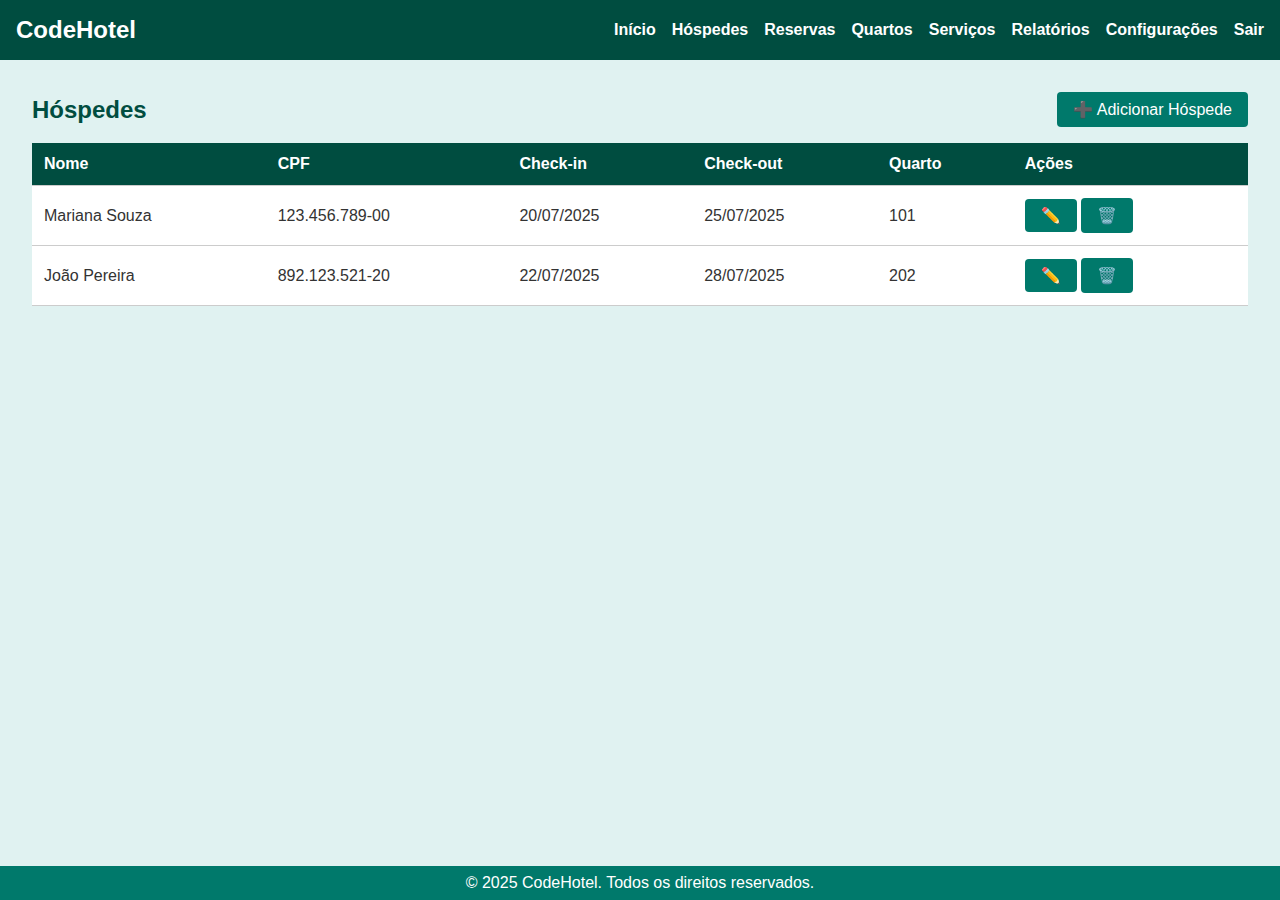
<file: admin/hospedes/index.html>
<!DOCTYPE html>
<html lang="pt-br">

<head>
    <meta charset="UTF-8">
    <meta name="viewport" content="width=device-width, initial-scale=1.0">
    <title>CodeHotel - Hóspedes</title>
    <link rel="stylesheet" href="../../assets/css/admin/pages/hospedes/index.css">
</head>

<body>
    <header>
        <h1>CodeHotel</h1>
        <nav>
            <ul>
                <li>
                    <a href="../dashboard">Início</a>
                </li>
                <li>
                    <a href="../hospedes">Hóspedes</a>
                </li>
                <li>
                    <a href="../reservas">Reservas</a>
                </li>
                <li>
                    <a href="../quartos">Quartos</a>
                </li>
                <li>
                    <a href="../servicos">Serviços</a>
                </li>
                <li>
                    <a href="../relatorios">Relatórios</a>
                </li>
                <li>
                    <a href="../configuracoes">Configurações</a>
                </li>
                <li>
                    <a href="../logout.html">Sair</a>
                </li>
            </ul>
        </nav>
    </header>
    <main>
        <div class="hospedes-header">
            <h2>Hóspedes</h2>
            <a href="novo.html" class="btn">➕ Adicionar Hóspede</a>
        </div>
        <div class="table-wrapper">
            <table>
                <thead>
                    <tr>
                        <th>Nome</th>
                        <th>CPF</th>
                        <th>Check-in</th>
                        <th>Check-out</th>
                        <th>Quarto</th>
                        <th>Ações</th>
                    </tr>
                </thead>
                <tbody>
                    <tr>
                        <td>Mariana Souza</td>
                        <td>123.456.789-00</td>
                        <td>20/07/2025</td>
                        <td>25/07/2025</td>
                        <td>101</td>
                        <td>
                            <a href="editar/1" class="btn">✏️</a>
                            <button class="btn">🗑️</button>
                        </td>
                    </tr>
                    <tr>
                        <td>João Pereira</td>
                        <td>892.123.521-20</td>
                        <td>22/07/2025</td>
                        <td>28/07/2025</td>
                        <td>202</td>
                        <td>
                            <a href="editar/1" class="btn">✏️</a>
                            <button class="btn">🗑️</button>
                        </td>
                    </tr>
                </tbody>
            </table>
        </div>
    </main>

    <footer>
        <span>&copy; 2025 CodeHotel. Todos os direitos reservados.</span>
    </footer>
</body>

</html>
</file>
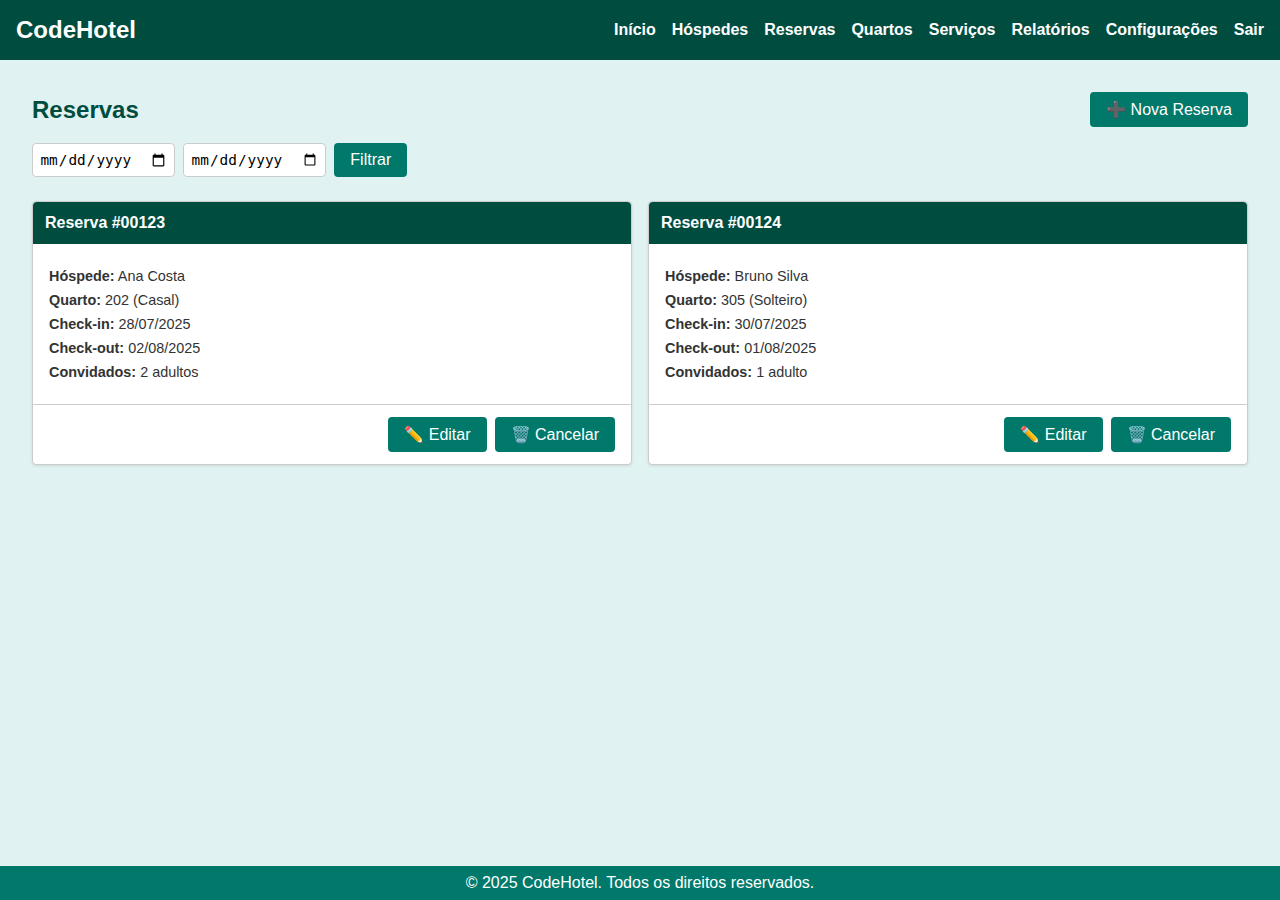
<file: admin/reservas/index.html>
<!DOCTYPE html>
<html lang="pt-br">

<head>
    <meta charset="UTF-8">
    <meta name="viewport" content="width=device-width, initial-scale=1.0">
    <title>CodeHotel - Reservas</title>
    <link rel="stylesheet" href="../../assets/css/admin/pages/reservas/index.css">
</head>

<body>
    <header>
        <h1>CodeHotel</h1>
        <nav>
            <ul>
                <li>
                    <a href="../dashboard">Início</a>
                </li>
                <li>
                    <a href="../hospedes">Hóspedes</a>
                </li>
                <li>
                    <a href="../reservas">Reservas</a>
                </li>
                <li>
                    <a href="../quartos">Quartos</a>
                </li>
                <li>
                    <a href="../servicos">Serviços</a>
                </li>
                <li>
                    <a href="../relatorios">Relatórios</a>
                </li>
                <li>
                    <a href="../configuracoes">Configurações</a>
                </li>
                <li>
                    <a href="../logout.html">Sair</a>
                </li>
            </ul>
        </nav>
    </header>
    <main>
        <div class="reservas-header">
            <h2>Reservas</h2>
            <button class="btn" onclick="location.href='../reservas/novo.html'">➕ Nova Reserva</button>
        </div>

        <div class="filter-bar">
            <input type="date" id="fromDate" placeholder="Data início">
            <input type="date" id="toDate" placeholder="Data fim">
            <button class="btn" onclick="filtrarReservas()">Filtrar</button>
        </div>

        <div class="cards-grid">
            <!-- Cartão de Reserva Exemplo -->
            <div class="reservation-card">
                <div class="card-header">Reserva #00123</div>
                <div class="card-body">
                    <p><strong>Hóspede:</strong> Ana Costa</p>
                    <p><strong>Quarto:</strong> 202 (Casal)</p>
                    <p><strong>Check-in:</strong> 28/07/2025</p>
                    <p><strong>Check-out:</strong> 02/08/2025</p>
                    <p><strong>Convidados:</strong> 2 adultos</p>
                </div>
                <div class="card-actions">
                    <a class="btn" href="/reservas/editar/123">✏️ Editar</a>
                    <button class="btn"
                        onclick="if(confirm('Cancelar reserva #00123?')) location.href='/reservas/cancelar/123'">🗑️
                        Cancelar</button>
                </div>
            </div>
            <!-- Você pode duplicar este bloco para outras reservas -->
            <div class="reservation-card">
                <div class="card-header">Reserva #00124</div>
                <div class="card-body">
                    <p><strong>Hóspede:</strong> Bruno Silva</p>
                    <p><strong>Quarto:</strong> 305 (Solteiro)</p>
                    <p><strong>Check-in:</strong> 30/07/2025</p>
                    <p><strong>Check-out:</strong> 01/08/2025</p>
                    <p><strong>Convidados:</strong> 1 adulto</p>
                </div>
                <div class="card-actions">
                    <a class="btn" href="/reservas/editar/124">✏️ Editar</a>
                    <button class="btn"
                        onclick="if(confirm('Cancelar reserva #00124?')) location.href='/reservas/cancelar/124'">🗑️
                        Cancelar</button>
                </div>
            </div>
        </div>
    </main>

    <footer>
        <span>&copy; 2025 CodeHotel. Todos os direitos reservados.</span>
    </footer>
</body>

</html>
</file>
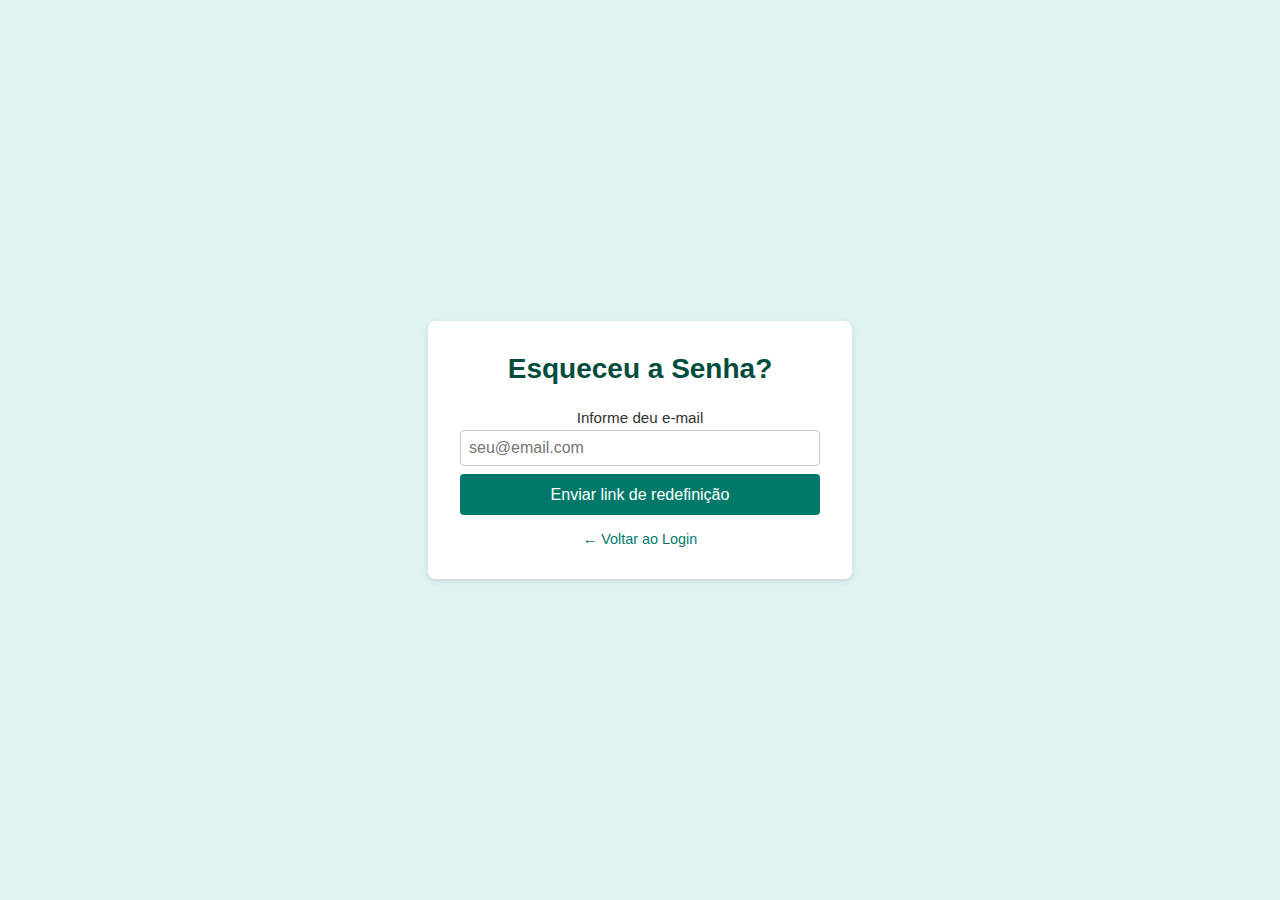
<file: esqueceu-senha.html>
<!DOCTYPE html>
<html lang="pt-br">
<head>
    <meta charset="UTF-8">
    <meta name="viewport" content="width=device-width, initial-scale=1.0">
    <title>CodeHotel - Esqueceu Senha</title>
    <link rel="stylesheet" href="assets/css/public/shared/auth.css">
    <link rel="stylesheet" href="assets/css/public/esqueceu-senha.css">
</head>
<body>
    <div class="container">
        <h1>Esqueceu a Senha?</h1>
        <form action="change-password.html" class="forgot-form" method="post">
            <div class="form-grouemailp">
                <label for="">Informe deu e-mail</label>
                <input type="email" name="email" id="email" placeholder="seu@email.com" required>
            </div>
            <button type="submit" class="btn">Enviar link de redefinição</button>
        </form> 
        <!-- left arrow sumbol -->
        <div class="back-link">
            <a href="login.html">← Voltar ao Login</a>
        </div>
    </div>
</body>
</html>
</file>
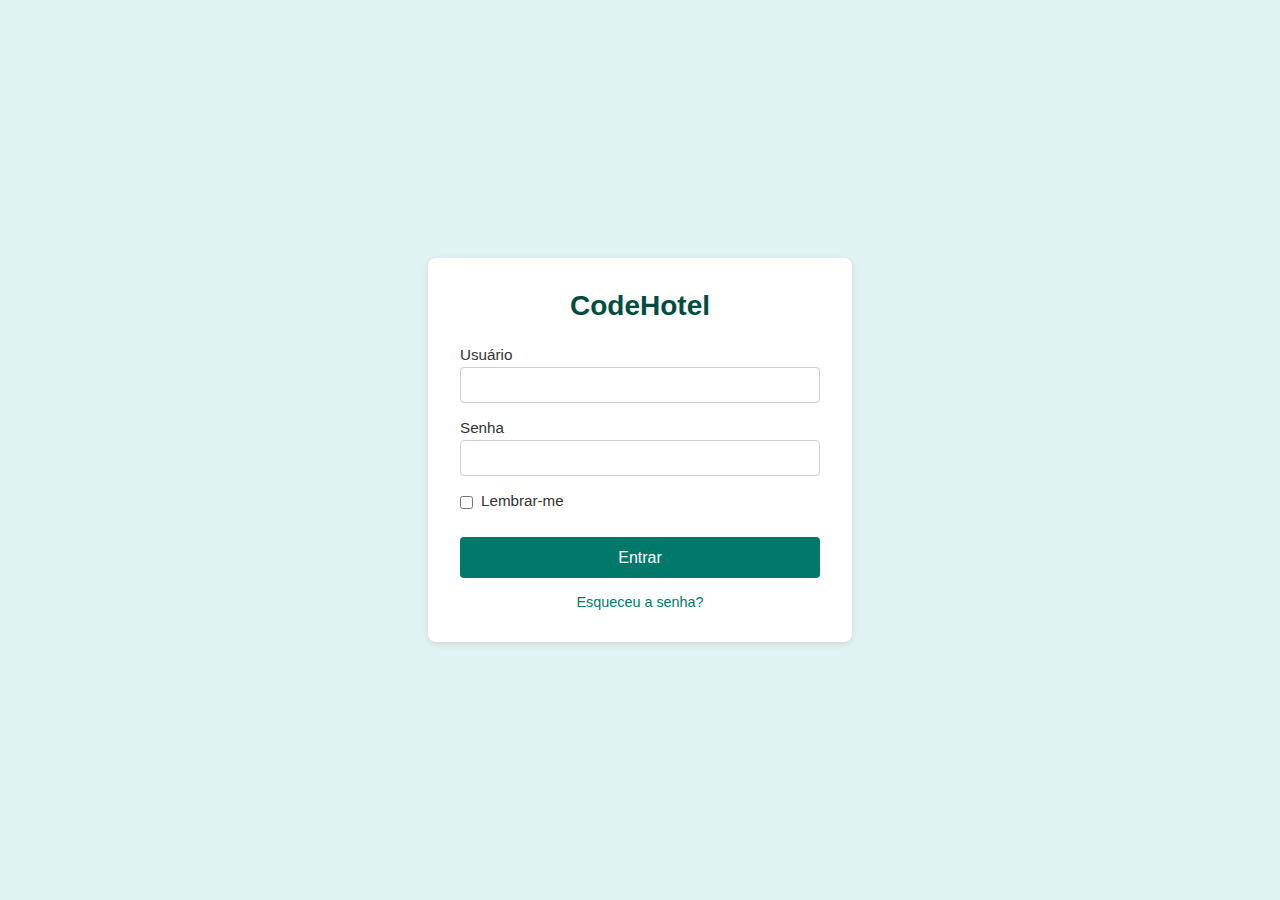
<file: login.html>
<!DOCTYPE html>
<html lang="pt-br">
<head>
    <meta charset="UTF-8">
    <meta name="viewport" content="width=device-width, initial-scale=1.0">
    <title>CodeHotel - Login</title>
    <link rel="stylesheet" href="assets/css/shared/auth.css">
    <link rel="stylesheet" href="assets/css/login.css">
</head>
<body>
    <div class="container">
        <h1>CodeHotel</h1>
        <form id="loginForm" class="login-form" method="post">
            <div class="form-group">
                <label for="username">Usuário</label>
                <input type="text" name="username" id="username" required="required">
            </div>
            <div class="form-group">
                <label for="senha">Senha</label>
                <input type="password" name="senha" id="senha" required="required">
            </div>
            <div class="form-group remember">
                <input type="checkbox" name="lembrar" id="lembrar">
                <label for="lembrar">Lembrar-me</label>
            </div>
            <button type="submit" class="btn">Entrar</button>
            <div class="forgot">
                <a href="esqueceu-senha.html">Esqueceu a senha?</a>
            </div>
        </form>
    </div>
    <script src="assets/js/login.js"></script>
</body>
</html>
</file>
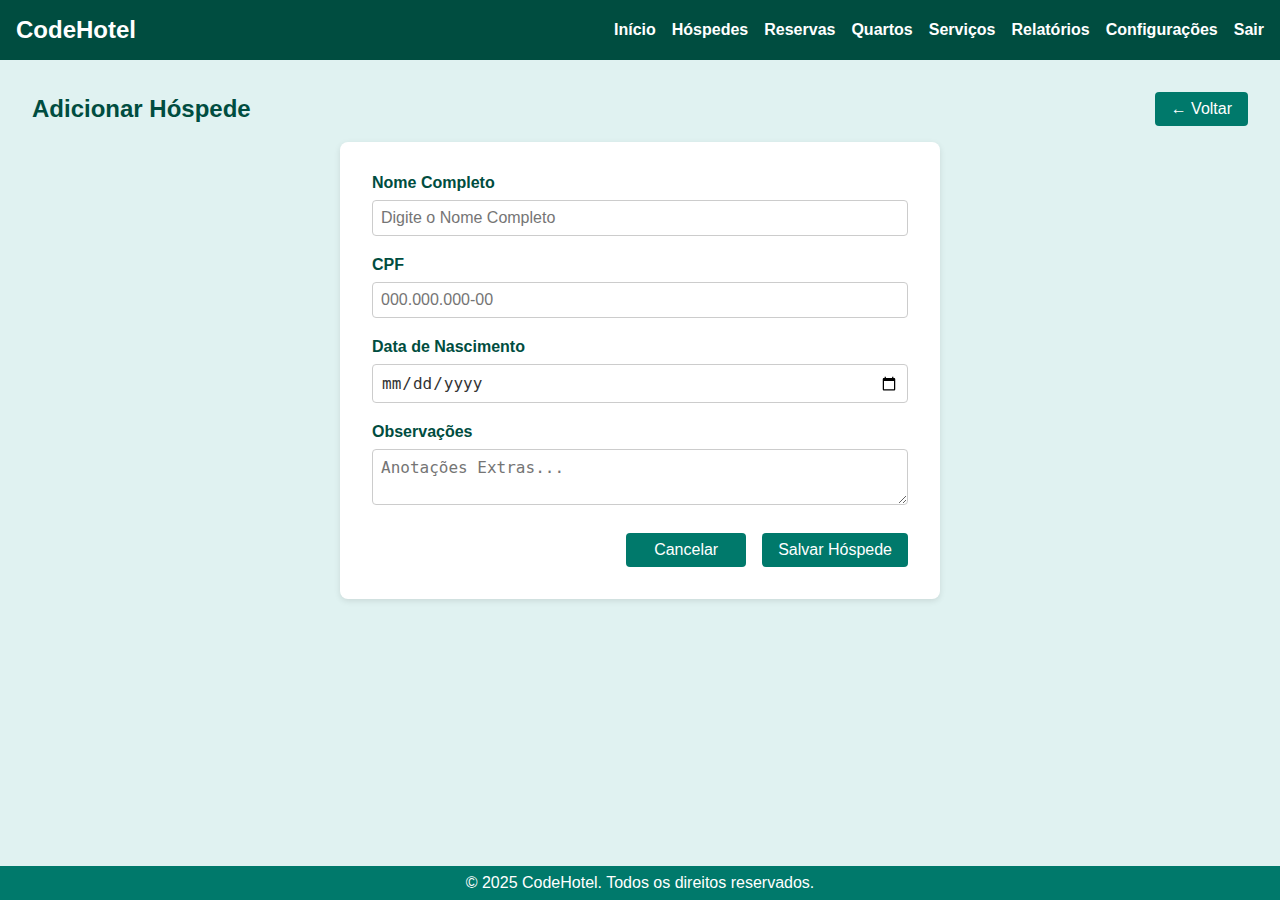
<file: admin/hospedes/novo.html>
<!DOCTYPE html>
<html lang="pt-br">
<head>
    <meta charset="UTF-8">
    <meta name="viewport" content="width=device-width, initial-scale=1.0">
    <title>CodeHotel - Hóspedes</title>
    <link rel="stylesheet" href="../../assets/css/admin/pages/hospedes/novo.css">
</head>
<body>
    <header>
        <h1>CodeHotel</h1>
        <nav>
            <ul>
                <li>
                    <a href="../dashboard">Início</a>
                </li>
                <li>
                    <a href="../hospedes">Hóspedes</a>
                </li>
                <li>
                    <a href="../reservas">Reservas</a>
                </li>
                <li>
                    <a href="../quartos">Quartos</a>
                </li>
                <li>
                    <a href="../servicos">Serviços</a>
                </li>
                <li>
                    <a href="../relatorios">Relatórios</a>
                </li>
                <li>
                    <a href="../configuracoes">Configurações</a>
                </li>
                <li>
                    <a href="../logout.html">Sair</a>
                </li>
            </ul>
        </nav>
    </header>
    <main>
        <div class="hospedes-header">
            <h2>Adicionar Hóspede</h2>
            <a href="../hospedes/" class="btn">← Voltar</a>
        </div>

        <div class="form-container">
            <form id="formHospede" method="post">

                <div class="form-group">
                    <label for="nome">Nome Completo</label>
                    <input type="text" name="nome" id="nome" placeholder="Digite o Nome Completo" required>
                </div>

                <div class="form-group">
                    <label for="cpf">CPF</label>
                    <input type="text" name="cpf" id="cpf" placeholder="000.000.000-00" required>
                </div>

                <div class="form-group">
                    <label for="dataNascimento">Data de Nascimento</label>
                    <input type="date" name="dataNascimento" id="dataNascimento" required>
                </div>

                <div class="form-group">
                    <label for="observacoes">Observações</label>
                    <textarea name="observacoes" id="observacoes" placeholder="Anotações Extras..."></textarea>
                </div>

                <div class="form-actions">
                    <a href="../hospedes/" class="btn">Cancelar</a>
                    <button type="submit" class="btn">Salvar Hóspede</button>
                </div>
            </form>
        </div>
    </main>

    <footer>
        <span>&copy; 2025 CodeHotel. Todos os direitos reservados.</span>
    </footer>
</body>
</html>
</file>
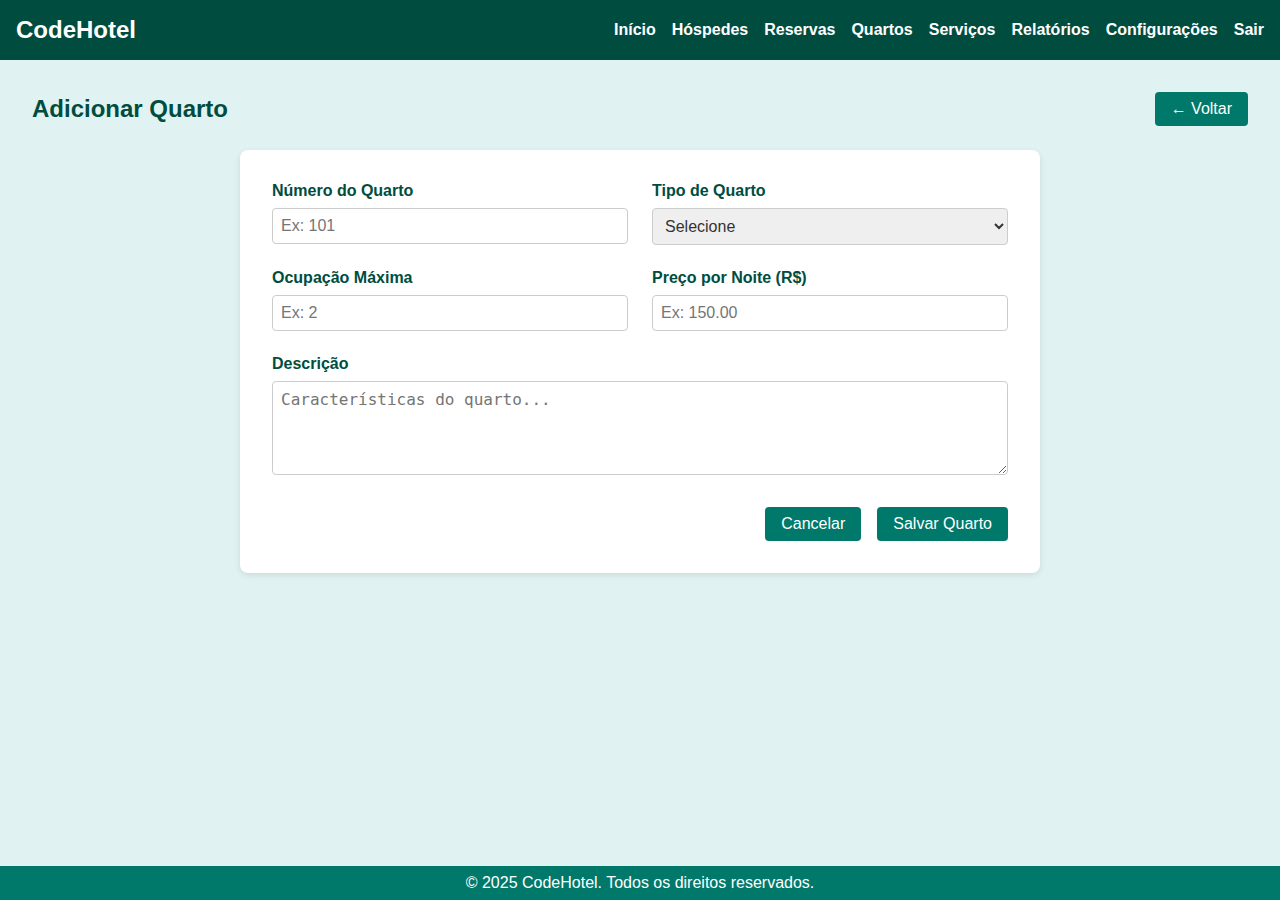
<file: admin/quartos/novo.html>
<!DOCTYPE html>
<html lang="pt-br">

<head>
    <meta charset="UTF-8">
    <meta name="viewport" content="width=device-width, initial-scale=1.0">
    <title>CodeHotel - Quartos</title>
    <link rel="stylesheet" href="../../assets/css/admin/pages/quartos/novo.css">
</head>

<body>
    <header>
        <h1>CodeHotel</h1>
        <nav>
            <ul>
                <li>
                    <a href="../dashboard">Início</a>
                </li>
                <li>
                    <a href="../hospedes">Hóspedes</a>
                </li>
                <li>
                    <a href="../reservas">Reservas</a>
                </li>
                <li>
                    <a href="../quartos">Quartos</a>
                </li>
                <li>
                    <a href="../servicos">Serviços</a>
                </li>
                <li>
                    <a href="../relatorios">Relatórios</a>
                </li>
                <li>
                    <a href="../configuracoes">Configurações</a>
                </li>
                <li>
                    <a href="../logout.html">Sair</a>
                </li>
            </ul>
        </nav>
    </header>
    <main>
        <div class="quartos-header">
            <h2>Adicionar Quarto</h2>
            <button class="btn btn-cancel" onclick="location.href='../quartos'">← Voltar</button>
        </div>

        <div class="form-container">
            <form action="/quartos/salvar" method="POST">
                <div class="form-grid">
                    <div class="form-group">
                        <label for="numero">Número do Quarto</label>
                        <input type="text" id="numero" name="numero" placeholder="Ex: 101" required>
                    </div>
                    <div class="form-group">
                        <label for="tipo">Tipo de Quarto</label>
                        <select id="tipo" name="tipo" required>
                            <option value="">Selecione</option>
                            <option value="solteiro">Solteiro</option>
                            <option value="casal">Casal</option>
                            <option value="familia">Família</option>
                            <option value="luxo">Luxo</option>
                        </select>
                    </div>
                    <div class="form-group">
                        <label for="ocupacao">Ocupação Máxima</label>
                        <input type="number" id="ocupacao" name="ocupacao" min="1" max="10" placeholder="Ex: 2"
                            required>
                    </div>
                    <div class="form-group">
                        <label for="preco">Preço por Noite (R$)</label>
                        <input type="text" id="preco" name="preco" placeholder="Ex: 150.00" required>
                    </div>
                    <div class="form-group full">
                        <label for="descricao">Descrição</label>
                        <textarea id="descricao" name="descricao" rows="4"
                            placeholder="Características do quarto..."></textarea>
                    </div>
                </div>
                <div class="form-actions">
                    <button type="button" class="btn btn-cancel" onclick="location.href='../quartos'">Cancelar</button>
                    <button type="submit" class="btn">Salvar Quarto</button>
                </div>
            </form>
        </div>
    </main>
    <footer>
        <span>&copy; 2025 CodeHotel. Todos os direitos reservados.</span>
    </footer>
</body>

</html>
</file>
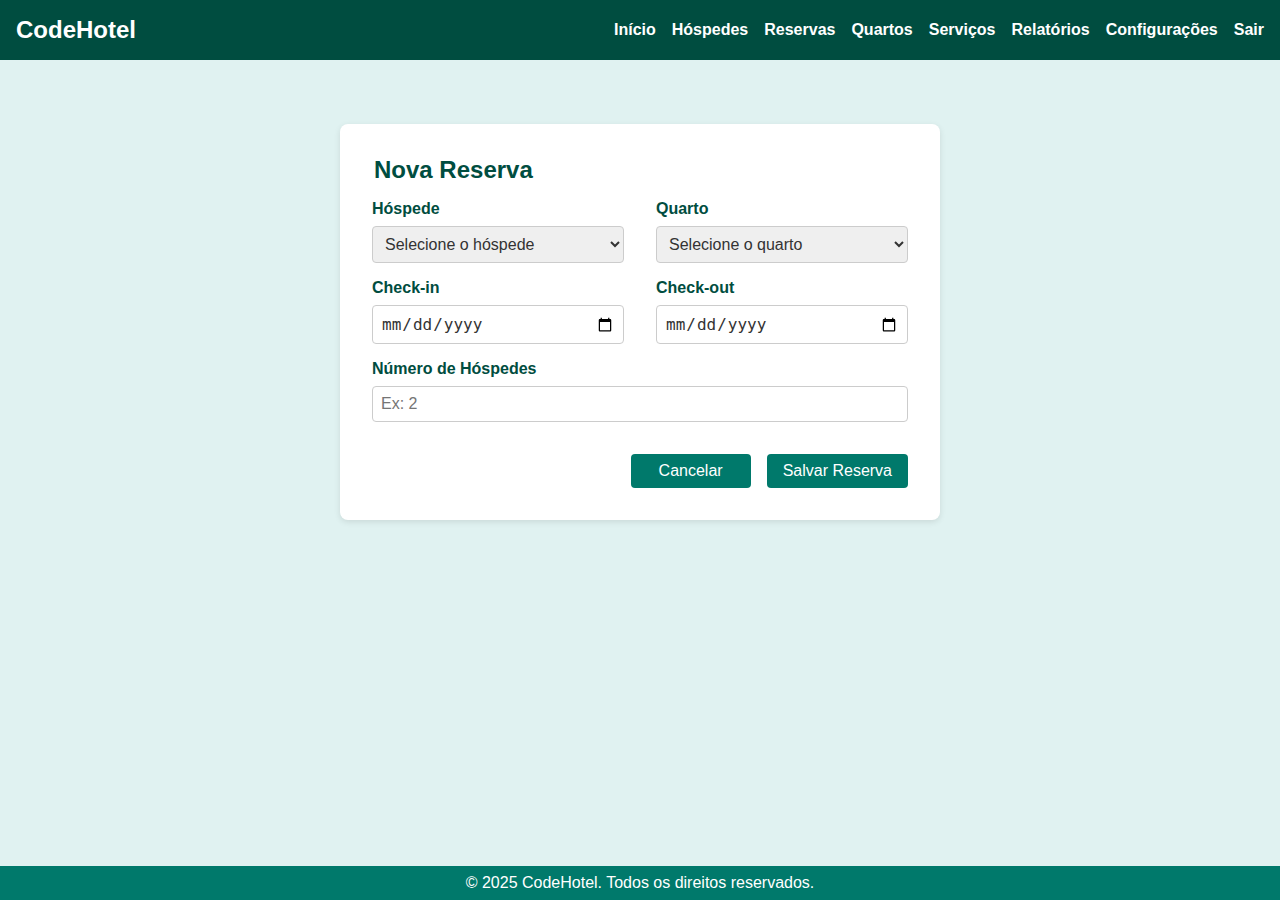
<file: admin/reservas/novo.html>
<!DOCTYPE html>
<html lang="pt-br">
<head>
    <meta charset="UTF-8">
    <meta name="viewport" content="width=device-width, initial-scale=1.0">
    <title>CodeHotel - Reservas</title>
    <link rel="stylesheet" href="../../assets/css/admin/pages/reservas/novo.css">
</head>
<body>
    <header>
        <h1>CodeHotel</h1>
        <nav>
            <ul>
                <li>
                    <a href="../dashboard">Início</a>
                </li>
                <li>
                    <a href="../hospedes">Hóspedes</a>
                </li>
                <li>
                    <a href="../reservas">Reservas</a>
                </li>
                <li>
                    <a href="../quartos">Quartos</a>
                </li>
                <li>
                    <a href="../servicos">Serviços</a>
                </li>
                <li>
                    <a href="../relatorios">Relatórios</a>
                </li>
                <li>
                    <a href="../configuracoes">Configurações</a>
                </li>
                <li>
                    <a href="../logout.html">Sair</a>
                </li>
            </ul>
        </nav>
    </header>
    <main>
        <div id="new-reservation">
            <form class="reserve-form" action="../reservas/salvar" method="POST">
                <fieldset>
                    <legend>Nova Reserva</legend>
                    <div class="form-grid">
                        <div class="form-group">
                            <label for="guest">Hóspede</label>
                            <select id="guest" name="guest" required>
                                <option value="">Selecione o hóspede</option>
                                <option value="1">Mariana Silva</option>
                                <option value="2">João Pereira</option>
                                <!-- população dinâmica -->
                            </select>
                        </div>
                        <div class="form-group">
                            <label for="room">Quarto</label>
                            <select id="room" name="room" required>
                                <option value="">Selecione o quarto</option>
                                <option value="101">101 - Solteiro</option>
                                <option value="102">102 - Casal</option>
                                <option value="201">201 - Família</option>
                                <option value="202">202 - Luxo</option>
                            </select>
                        </div>
                        <div class="form-group">
                            <label for="checkin">Check-in</label>
                            <input type="date" id="checkin" name="checkin" required>
                        </div>
                        <div class="form-group">
                            <label for="checkout">Check-out</label>
                            <input type="date" id="checkout" name="checkout" required>
                        </div>
                        <div class="form-group full">
                            <label for="guests">Número de Hóspedes</label>
                            <input type="number" id="guests" name="guests" min="1" max="10" placeholder="Ex: 2"
                                required>
                        </div>
                    </div>
                    <div class="form-actions">
                        <button type="button" class="btn" onclick="location.href='../reservas'">Cancelar</button>
                        <button type="submit" class="btn">Salvar Reserva</button>
                    </div>
                </fieldset>
            </form>
        </div>
    </main>
    <footer>
        <span>&copy; 2025 CodeHotel. Todos os direitos reservados.</span>
    </footer>
</body>
</html>
</file>
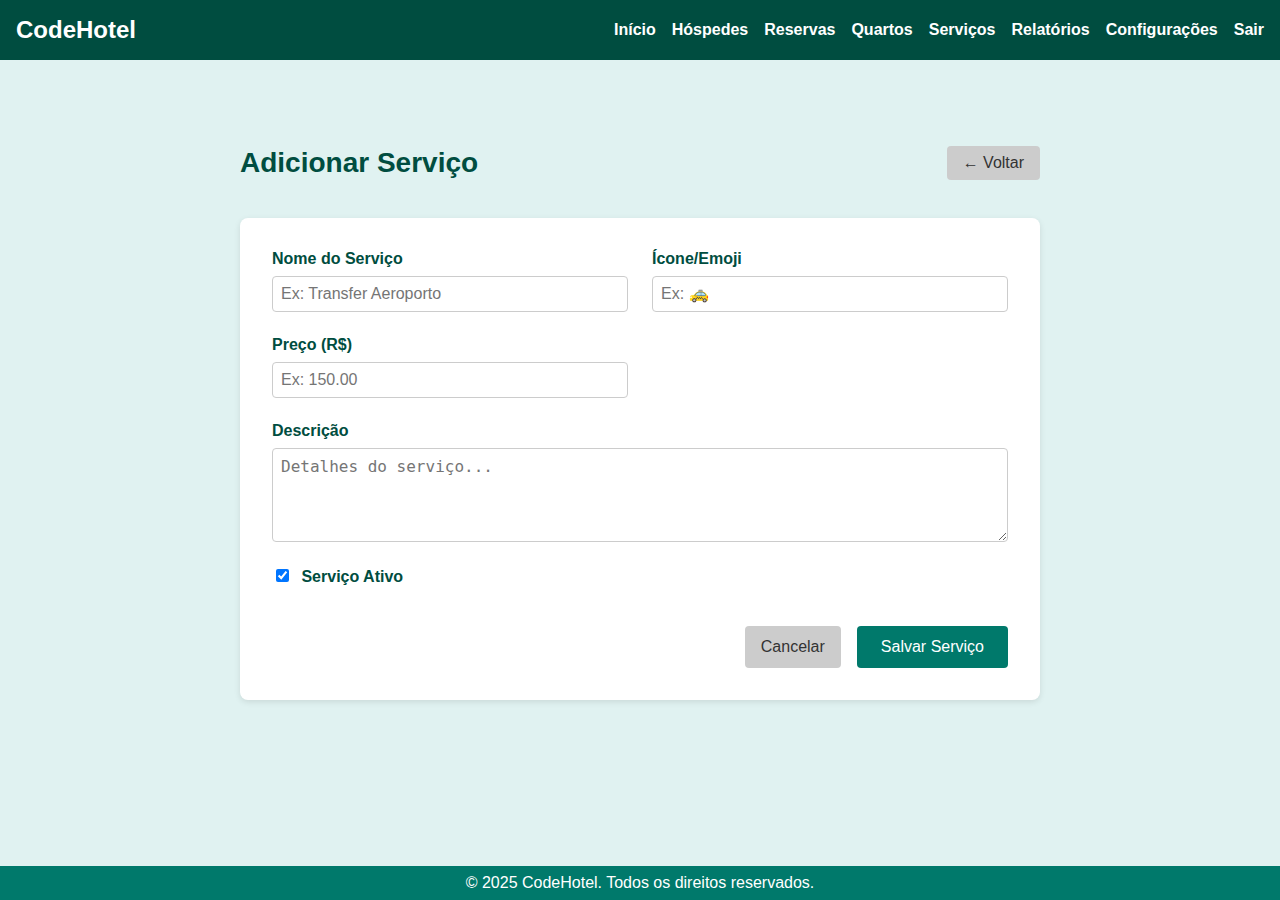
<file: admin/servicos/novo.html>
<!DOCTYPE html>
<html lang="pt-br">

<head>
    <meta charset="UTF-8">
    <meta name="viewport" content="width=device-width, initial-scale=1.0">
    <title>CodeHotel - Serviços</title>
    <link rel="stylesheet" href="../../assets/css/admin/pages/servicos/novo.css">
</head>

<body>
    <header>
        <h1>CodeHotel</h1>
        <nav>
            <ul>
                <li>
                    <a href="../dashboard">Início</a>
                </li>
                <li>
                    <a href="../hospedes">Hóspedes</a>
                </li>
                <li>
                    <a href="../reservas">Reservas</a>
                </li>
                <li>
                    <a href="../quartos">Quartos</a>
                </li>
                <li>
                    <a href="../servicos">Serviços</a>
                </li>
                <li>
                    <a href="../relatorios">Relatórios</a>
                </li>
                <li>
                    <a href="../configuracoes">Configurações</a>
                </li>
                <li>
                    <a href="../logout.html">Sair</a>
                </li>
            </ul>
        </nav>
    </header>
    <main>
        <div class="servicos-header">
            <h2>Adicionar Serviço</h2>
            <button class="btn-cancel" onclick="location.href='../servicos'">← Voltar</button>
        </div>

        <div class="form-container">
            <form action="/servicos/salvar" method="POST">
                <div class="form-grid">
                    <div class="form-group">
                        <label for="nome">Nome do Serviço</label>
                        <input type="text" id="nome" name="nome" placeholder="Ex: Transfer Aeroporto" required>
                    </div>
                    <div class="form-group">
                        <label for="icone">Ícone/Emoji</label>
                        <input type="text" id="icone" name="icone" placeholder="Ex: 🚕" maxlength="2">
                    </div>
                    <div class="form-group">
                        <label for="preco">Preço (R$)</label>
                        <input type="number" id="preco" name="preco" step="0.01" placeholder="Ex: 150.00" required>
                    </div>
                    <div class="form-group full">
                        <label for="descricao">Descrição</label>
                        <textarea id="descricao" name="descricao" rows="4" placeholder="Detalhes do serviço..."
                            required></textarea>
                    </div>
                    <div class="form-group full">
                        <label><input type="checkbox" id="ativo" name="ativo" checked> Serviço Ativo</label>
                    </div>
                </div>
                <div class="form-actions">
                    <button type="button" class="btn-cancel" onclick="location.href='../servicos'">Cancelar</button>
                    <button type="submit" class="btn-submit">Salvar Serviço</button>
                </div>
            </form>
        </div>
    </main>
    <footer>
        <span>&copy; 2025 CodeHotel. Todos os direitos reservados.</span>
    </footer>
</body>

</html>
</file>
<file: assets/css/admin/pages/hospedes/index.css>
@import url(../../shared/cores.css);
@import url(../../shared/page.css);
@import url(../../shared/header.css);
@import url(../../shared/footer.css);

.hospedes-header {
    display: flex;
    align-items: center;
    justify-content: space-between;
    margin-bottom: 1rem;
}

.hospedes-header h2 {
    margin: 0;
    font-size: 1.5rem;
    color: var(--header-bg);
}

.table-wrapper {
    overflow-x: auto;
}

table {
    width: 100%;
    border-collapse: collapse;
    background-color: var(--card-bg);
}

th,
td {
    padding: 0.75rem;
    text-align: left;
    border-bottom: 1px solid var(--border-color);
}

th {
    background-color: var(--header-bg);
    color: var(--text-light);
}

tr:hover {
    background-color: var(--hover-row);
}
</file>
<file: assets/css/admin/pages/reservas/index.css>
@import url(../../shared/cores.css);
@import url(../../shared/page.css);
@import url(../../shared/header.css);
@import url(../../shared/footer.css);


.reservas-header {
    display: flex;
    align-items: center;
    justify-content: space-between;
    margin-bottom: 1rem;
}

.reservas-header h2 {
    margin: 0;
    font-size: 1.5rem;
    color: var(--header-bg);
}

.filter-bar {
    display: flex;
    gap: 0.5rem;
    margin-bottom: 1.5rem;
}

.filter-bar input[type="date"] {
    padding: 0.4rem;
    border: 1px solid var(--border-color);
    border-radius: 4px;
    font-size: 0.9rem;
}

.filter-bar button {
    align-self: stretch;
}

.cards-grid {
    display: grid;
    grid-template-columns: repeat(auto-fit, minmax(280px, 1fr));
    gap: 1rem;
}

.reservation-card {
    background-color: var(--card-bg);
    border: 1px solid var(--border-color);
    border-radius: 4px;
    display: flex;
    flex-direction: column;
    justify-content: space-between;
    box-shadow: 0 1px 3px rgba(0, 0, 0, 0.1);
}

.card-header {
    background-color: var(--header-bg);
    color: var(--text-light);
    padding: 0.75rem;
    border-top-left-radius: 4px;
    border-top-right-radius: 4px;
    font-weight: bold;
}

.card-body {
    padding: 1rem;
    color: var(--text-color);
    flex: 1;
}

.card-body p {
    margin: 0.5rem 0;
    font-size: 0.9rem;
}

.card-actions {
    padding: 0.75rem 1rem;
    display: flex;
    justify-content: flex-end;
    gap: 0.5rem;
    border-top: 1px solid var(--border-color);
}
</file>
<file: assets/css/public/shared/auth.css>
body{
    margin: 0;
    font-family: Arial, Helvetica, sans-serif;
    background-color: #e0f2f1;
    display: flex;
    justify-content: center;
    align-items: center;
    height: 100vh;
    color: #333;
}

div.container{
    background-color: #fff;
    padding: 2rem;
    max-width: 360px;
    width: 100%;
    border-radius: 8px;
    box-shadow: 0 2px 6px rgba(0, 0, 0, 0.1);
    text-align: center;
}

div.container h1{
    margin: 0 0 1.5rem;
    font-size: 1.75rem;
    color: #004d40;
}
</file>
<file: assets/css/public/esqueceu-senha.css>
form.forgot-form .form-group {
    margin-bottom: 1rem;
    text-align: left;
}

form.forgot-form label {
    display: block;
    margin-bottom: 0.25rem;
    font-size: 0.95rem;
}

form.forgot-form input[type="email"] {
    width: 100%;
    padding: 0.5rem;
    border: 1px solid #ccc;
    border-radius: 4px;
    font-size: 1rem;
    box-sizing: border-box;
}

.btn {
    width: 100%;
    background: #00796b;
    color: #fff;
    border: none;
    padding: 0.7rem;
    border-radius: 4px;
    font-size: 1rem;
    cursor: pointer;
    margin-top: 0.5rem;
}

.btn:hover {
    background: #005b40;
}

.back-link {
    margin-top: 1rem;
    font-size: 0.9rem;
}

.back-link a {
    color: #00796b;
    text-decoration: none;
}

.back-link a:hover {
    text-decoration: underline;
}
</file>
<file: assets/css/shared/auth.css>
body{
    margin: 0;
    font-family: Arial, Helvetica, sans-serif;
    background-color: #e0f2f1;
    display: flex;
    justify-content: center;
    align-items: center;
    height: 100vh;
    color: #333;
}

div.container{
    background-color: #fff;
    padding: 2rem;
    max-width: 360px;
    width: 100%;
    border-radius: 8px;
    box-shadow: 0 2px 6px rgba(0, 0, 0, 0.1);
    text-align: center;
}

div.container h1{
    margin: 0 0 1.5rem;
    font-size: 1.75rem;
    color: #004d40;
}
</file>
<file: assets/css/login.css>
form.login-form .form-group{
    margin-bottom: 1rem;
    text-align: left;
}
form.login-form label{
    display: block;
    margin-bottom: 0.25rem;
    font-size: 0.95rem;
}
form.login-form input[type="text"], form.login-form input[type="password"]{
    width: 100%;
    padding: 0.5rem;
    border: 1px solid #ccc;
    border-radius: 4px;
    font-size: 1rem;
    box-sizing: border-box;
}
form.login-form .remember{
    display: flex;
    align-items: center;
    gap: 0.5rem
}
form.login-form .remember input{
    margin: 0;
}
.btn{
    width: 100%;
    background: #00796b;
    color: #fff;
    border: none;
    padding: 0.7rem;
    border-radius: 4px;
    font-size: 1rem;
    cursor: pointer;
    margin-top: 0.5rem;
}
.btn:hover{
    background: #005b40;
}
.forgot{
    margin-top: 1rem;
    font-size: 0.9rem;
}
.forgot a{
    color: #00796b;
    text-decoration: none;
}
.forgot a:hover{
    text-decoration: underline;
}
</file>
<file: assets/css/admin/pages/hospedes/novo.css>
@import url(../../shared/cores.css);
@import url(../../shared/page.css);
@import url(../../shared/header.css);
@import url(../../shared/footer.css);

.hospedes-header {
    display: flex;
    align-items: center;
    justify-content: space-between;
    margin-bottom: 1rem;
}

.hospedes-header h2 {
    margin: 0;
    font-size: 1.5rem;
    color: var(--header-bg);
}

.form-container {
    background-color: var(--card-bg);
    padding: 2rem;
    border-radius: 8px;
    box-shadow: 0 2px 6px rgba(0, 0, 0, 0.1);
    max-width: 600px;
    margin: 0 auto;
}

.form-group {
    margin-bottom: 1.25rem;
}

.form-group label {
    display: block;
    margin-bottom: 0.5rem;
    color: var(--header-bg);
    font-weight: bold;
}

.form-group input,
.form-group select,
.form-group textarea {
    width: 100%;
    padding: 0.5rem;
    border: 1px solid var(--border-color);
    border-radius: 4px;
    font-size: 1rem;
    color: var(--text-color);
    box-sizing: border-box;
}

.form-actions {
    display: flex;
    justify-content: flex-end;
    gap: 1rem;
    margin-top: 1.5rem;
}

.form-actions .btn {
    min-width: 120px;
    text-align: center;
}
</file>
<file: assets/css/admin/pages/quartos/novo.css>
@import url(../../shared/cores.css);
@import url(../../shared/page.css);
@import url(../../shared/header.css);
@import url(../../shared/footer.css);

.quartos-header {
    display: flex;
    align-items: center;
    justify-content: space-between;
    margin-bottom: 1.5rem;
  }
  
  .quartos-header h2 {
    margin: 0;
    color: var(--header-bg);
    font-size: 1.5rem;
  }
  
  .form-container {
    background-color: var(--card-bg);
    padding: 2rem;
    border-radius: 8px;
    box-shadow: 0 2px 6px rgba(0, 0, 0, 0.1);
    max-width: 800px;
    margin: 0 auto;
  }
  
  .form-grid {
    display: grid;
    grid-template-columns: repeat(2, 1fr);
    gap: 1.5rem;
  }
  
  .form-group {
    display: flex;
    flex-direction: column;
  }
  
  .form-group.full {
    grid-column: 1 / -1;
  }
  
  .form-group label {
    margin-bottom: 0.5rem;
    font-weight: bold;
    color: var(--header-bg);
  }
  
  .form-group input,
  .form-group select,
  .form-group textarea {
    padding: 0.5rem;
    border: 1px solid var(--border-color);
    border-radius: 4px;
    font-size: 1rem;
    color: var(--text-color);
  }
  
  .form-actions {
    display: flex;
    justify-content: flex-end;
    gap: 1rem;
    margin-top: 2rem;
  }
</file>
<file: assets/css/admin/pages/reservas/novo.css>
@import url(../../shared/cores.css);
@import url(../../shared/page.css);
@import url(../../shared/header.css);
@import url(../../shared/footer.css);


div#new-reservation {
    display: flex;
    justify-content: center;
    padding: 2rem;
}

form.reserve-form {
    background: var(--card-bg);
    padding: 2rem;
    border-radius: 8px;
    box-shadow: 0 2px 6px rgba(0, 0, 0, 0.1);
    width: 100%;
    max-width: 600px;
}

form.reserve-form fieldset {
    border: none;
    margin: 0;
    padding: 0;
}

form.reserve-form legend {
    font-size: 1.5rem;
    color: var(--header-bg);
    margin-bottom: 1rem;
    font-weight: bold;
}

.form-grid {
    display: grid;
    grid-template-columns: 1fr 1fr;
    gap: 1rem 2rem;
}

.form-group {
    display: flex;
    flex-direction: column;
}

.form-group.full {
    grid-column: span 2;
}

.form-group label {
    margin-bottom: 0.5rem;
    font-weight: bold;
    color: var(--header-bg);
}

.form-group select,
.form-group input {
    padding: 0.5rem;
    border: 1px solid var(--border-color);
    border-radius: 4px;
    font-size: 1rem;
    color: var(--text-color);
}

.form-actions {
    display: flex;
    justify-content: flex-end;
    gap: 1rem;
    margin-top: 2rem;
}

.form-actions button {
    min-width: 120px;
}
</file>
<file: assets/css/admin/pages/servicos/novo.css>
@import url(../../shared/cores.css);
@import url(../../shared/page.css);
@import url(../../shared/header.css);
@import url(../../shared/footer.css);


.servicos-header {
    display: flex;
    align-items: center;
    justify-content: space-between;
    margin: 2rem auto 1rem;
    max-width: 800px;
}

.servicos-header h2 {
    font-size: 1.75rem;
    color: var(--header-bg);
}

.btn {
    background-color: var(--btn-bg);
    color: var(--text-light);
    border: none;
    padding: 0.75rem 1.5rem;
    border-radius: 4px;
    font-size: 1rem;
    cursor: pointer;
}

.btn-cancel {
    background-color: var(--border-color);
    color: var(--text-color);
    border: none;
    padding: 0.5rem 1rem;
    border-radius: 4px;
    cursor: pointer;
    font-size: 1rem;
}

.btn-cancel:hover {
    opacity: 0.8;
}

.form-container {
    background-color: var(--card-bg);
    padding: 2rem;
    border-radius: 8px;
    box-shadow: 0 2px 6px rgba(0, 0, 0, 0.1);
    max-width: 800px;
    margin: 0 auto 2rem;
}

.form-grid {
    display: grid;
    grid-template-columns: repeat(auto-fit, minmax(240px, 1fr));
    gap: 1.5rem;
}

.form-group {
    display: flex;
    flex-direction: column;
}

.form-group.full {
    grid-column: 1 / -1;
}

.form-group label {
    margin-bottom: 0.5rem;
    font-weight: bold;
    color: var(--header-bg);
}

.form-group input,
.form-group textarea {
    padding: 0.5rem;
    border: 1px solid var(--border-color);
    border-radius: 4px;
    font-size: 1rem;
    color: var(--text-color);
}

.form-group input[type="checkbox"] {
    width: auto;
    margin-right: 0.5rem;
}

.form-actions {
    display: flex;
    justify-content: flex-end;
    gap: 1rem;
    margin-top: 2rem;
}

.btn-submit {
    background-color: var(--btn-bg);
    color: var(--text-light);
    border: none;
    padding: 0.75rem 1.5rem;
    border-radius: 4px;
    font-size: 1rem;
    cursor: pointer;
}

.btn-submit:hover {
    background-color: var(--btn-hover);
}
</file>
